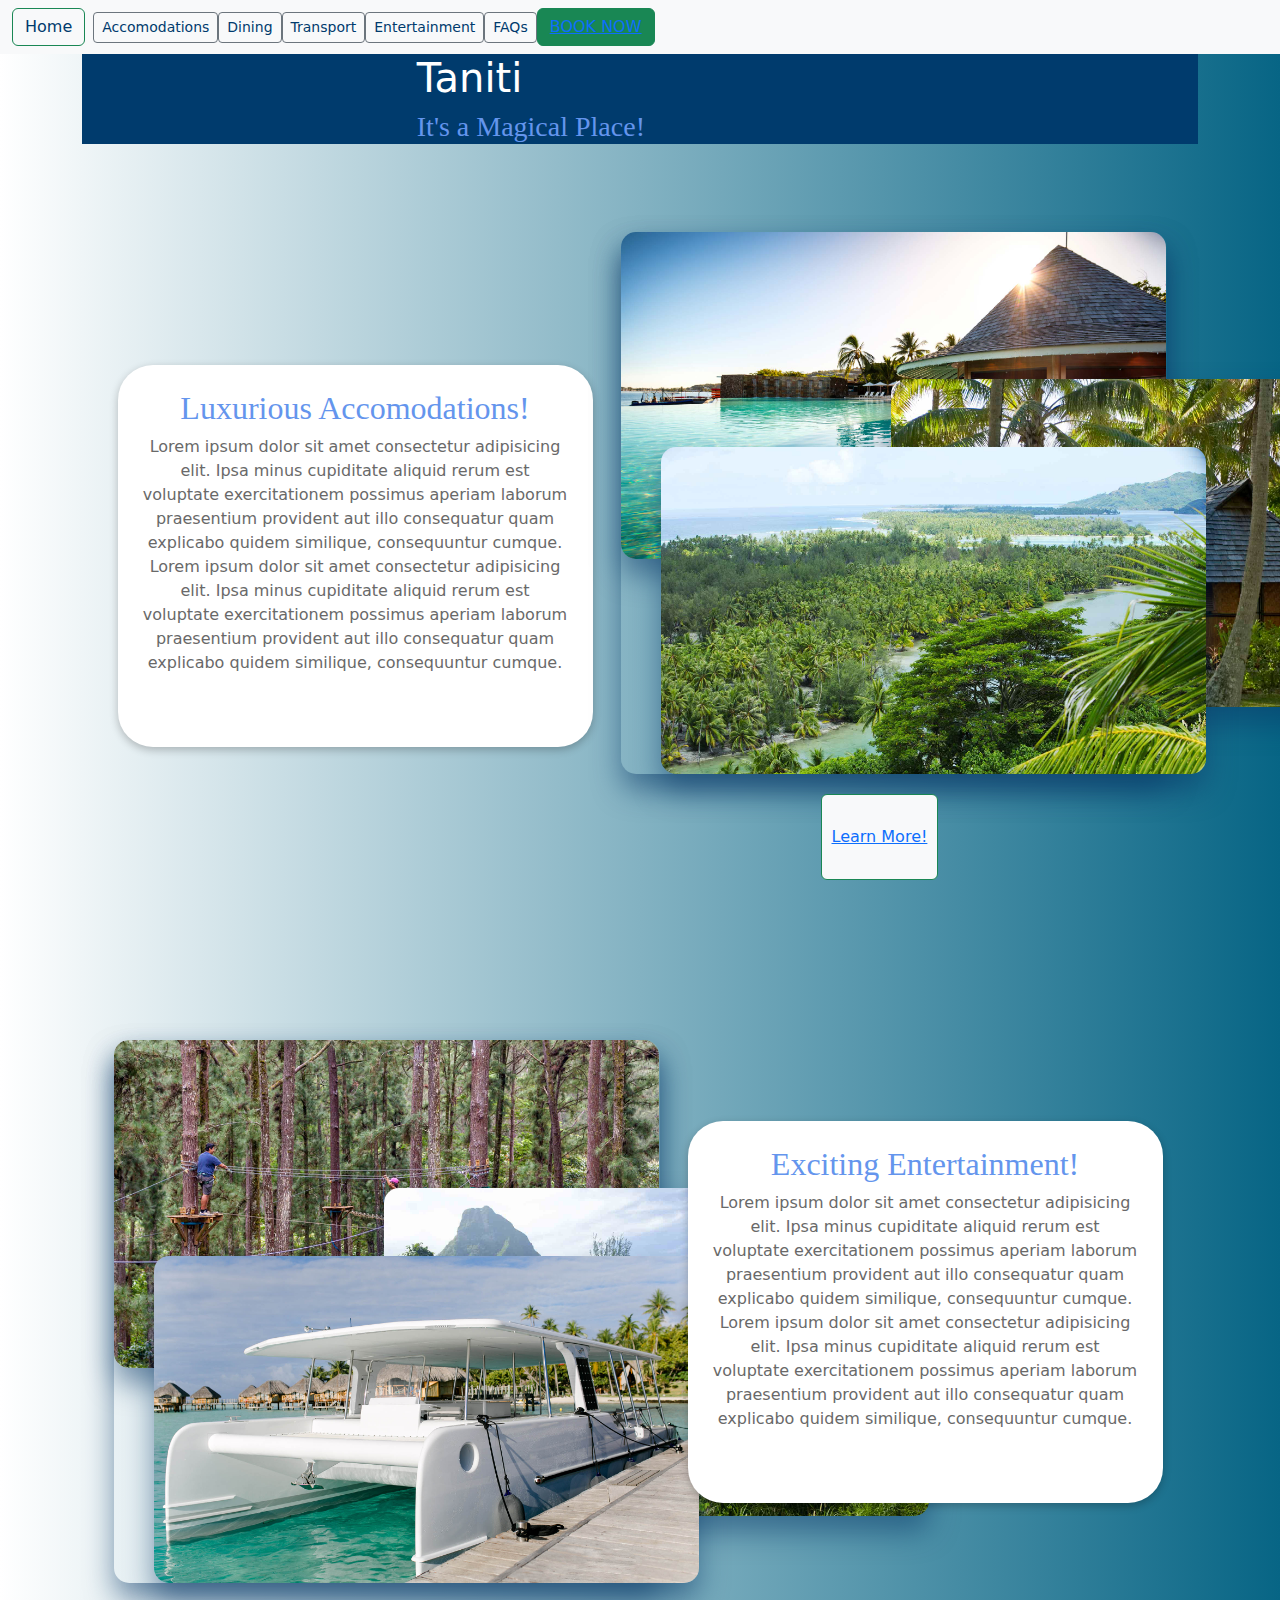
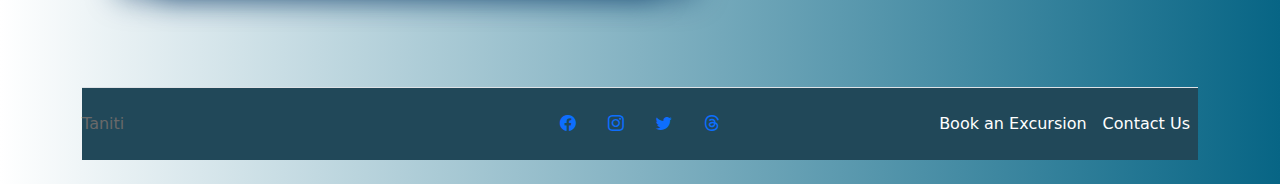
<file: index.html>
<!doctype html>
<html lang="en">
  <head>
    <meta charset="utf-8">
    <meta name="viewport" content="width=device-width, initial-scale=1">
    <title>Visit Tahiti</title>
    <link href="https://cdn.jsdelivr.net/npm/bootstrap@5.3.3/dist/css/bootstrap.min.css" rel="stylesheet" integrity="sha384-QWTKZyjpPEjISv5WaRU9OFeRpok6YctnYmDr5pNlyT2bRjXh0JMhjY6hW+ALEwIH" crossorigin="anonymous">
    <link rel="stylesheet" href="https://stackpath.bootstrapcdn.com/bootstrap/4.1.3/css/bootstrap.min.css" integrity="sha384-MCw98/SFnGE8fJT3GXwEOngsV7Zt27NXFoaoApmYm81iuXoPkFOJwJ8ERdknLPMO" crossorigin="anonymous">
    <link rel="stylesheet" href="https://cdn.jsdelivr.net/npm/bootstrap-icons@1.11.3/font/bootstrap-icons.min.css">
    <link href="style.css" rel="stylesheet">
  </head>
  <body>
    <nav class="navbar bg-body-tertiary bg-light navbar-dark">
  <form class="container-fluid justify-content-start">
    <a class="btn btn-outline-success me-2" href="index.html" type="button">Home</a>
    <a class="btn btn-sm btn-outline-secondary" type="button" href="accomodation.html">Accomodations</a>
    <a class="btn btn-sm btn-outline-secondary" type="button" href="dining.html">Dining</an>
    <a class="btn btn-sm btn-outline-secondary" type="button" href="transport.html">Transport</a>
    <a class="btn btn-sm btn-outline-secondary" type="button" href="entertainment.html">Entertainment</a>
    <a class="btn btn-sm btn-outline-secondary" type="button" href="faq.html">FAQs</a>
        
    <div class="ml-auto">
        <button class="btn btn-success"><a href="booking.html">BOOK NOW</a></button>
    </div>
  </form>
  </nav>
<div class="container">
  <div class="jumbotron">
    <h1>Taniti</h1>
    <h3>It's a Magical Place!</h3>
  </div>

</div>


<section class="padding">
    <div class="container">
        <div class="row justify-content-center align-items-center">
            <div class="content col-12 col-lg-5 p-4 m-3">
                <div class="text-center">
                  <h2>Luxurious Accomodations!</h2>
                    <p class="mb-5">Lorem ipsum dolor sit amet consectetur adipisicing elit. Ipsa minus cupiditate aliquid rerum est voluptate exercitationem possimus aperiam laborum praesentium provident aut illo consequatur quam explicabo quidem similique, consequuntur cumque. <br>
                  Lorem ipsum dolor sit amet consectetur adipisicing elit. Ipsa minus cupiditate aliquid rerum est voluptate exercitationem possimus aperiam laborum praesentium provident aut illo consequatur quam explicabo quidem similique, consequuntur cumque.</p>
 
                </div>
            </div>
            <div class="col-12 col-lg-6">
                <div class="about_img">
                    <img src="images/tahiti1.jpg" alt="idea-images" class="about_img_1 ">
                    <img src="images/tahiti2.jpg" alt="idea-images" class="about_img_2">
                    <img src="images/tahiti3.jpg" alt="idea-images" class="about_img_3" >
                </div>
                <button class="btn btn-success bg-light booking"><a href="accomodation.html">Learn More!</a></button>

            </div>
        </div>

    </div>
</section>
<section class="padding">
    <div class="container">
        <div class="row justify-content-center align-items-center">
            
            <div class="col-12 col-lg-6">
                <div class="about_img">
                    <img src="images/adventure 1.jpg" alt="idea-images" class="about_img_1 ">
                    <img src="images/adventure2.jpg" alt="idea-images" class="about_img_2">
                    <img src="images/adventure3.jpg" alt="idea-images" class="about_img_3" >
                </div>
            </div>
            <div class="content col-12 col-lg-5 p-4 m-3">
                <div class="text-center">
                  <h2>Exciting Entertainment!</h2>
                    <p class="mb-5">Lorem ipsum dolor sit amet consectetur adipisicing elit. Ipsa minus cupiditate aliquid rerum est voluptate exercitationem possimus aperiam laborum praesentium provident aut illo consequatur quam explicabo quidem similique, consequuntur cumque. <br>
                  Lorem ipsum dolor sit amet consectetur adipisicing elit. Ipsa minus cupiditate aliquid rerum est voluptate exercitationem possimus aperiam laborum praesentium provident aut illo consequatur quam explicabo quidem similique, consequuntur cumque.</p>
 
                </div>
            </div>
        </div>
    </div>
</section>

  
</div>
      <div class="container">
        <footer class="d-flex flex-wrap justify-content-between align-items-center py-3 my-4 border-top">
          <p class="col-md-4 mb-0">Taniti</p>
        
            <ul class="nav">
              <li class="nav-item">
                  <a class="nav-link customLink" href="#" target="_blank"><i class="bi bi-facebook"></i></a>
              </li>
              <li class="nav-item">
                  <a class="nav-link customLink" href="#" Link target="_blank"><i class="bi bi-instagram"></i></a>
              </li>
              </li>
              <li class="nav-item">
                  <a class="nav-link customLink" href="#" Link target="_blank"><i class="bi bi-twitter"></i></a>
              </li>
  
              <li class="nav-item">
                  <a class="nav-link customLink" href="#" Link target="_blank"><i class="bi bi-threads"></i></a>
              </li>
          </ul>
         
      
          <ul class="nav col-md-4 justify-content-end">
            <li class="nav-item"><a href="entertainment.html" class="nav-link px-2 footer-nav ">Book an Excursion</a></li>
            <li class="nav-item"><a href="contact.html" class="nav-link px-2 footer-nav">Contact Us</a></li>
          </ul>
        </footer>
      </div>

   <script src="https://cdn.jsdelivr.net/npm/@popperjs/core@2.11.8/dist/umd/popper.min.js" integrity="sha384-I7E8VVD/ismYTF4hNIPjVp/Zjvgyol6VFvRkX/vR+Vc4jQkC+hVqc2pM8ODewa9r" crossorigin="anonymous"></script>
  <script src="https://cdn.jsdelivr.net/npm/bootstrap@5.3.3/dist/js/bootstrap.min.js" integrity="sha384-0pUGZvbkm6XF6gxjEnlmuGrJXVbNuzT9qBBavbLwCsOGabYfZo0T0to5eqruptLy" crossorigin="anonymous"></script>
  </body>
</html>
</file>
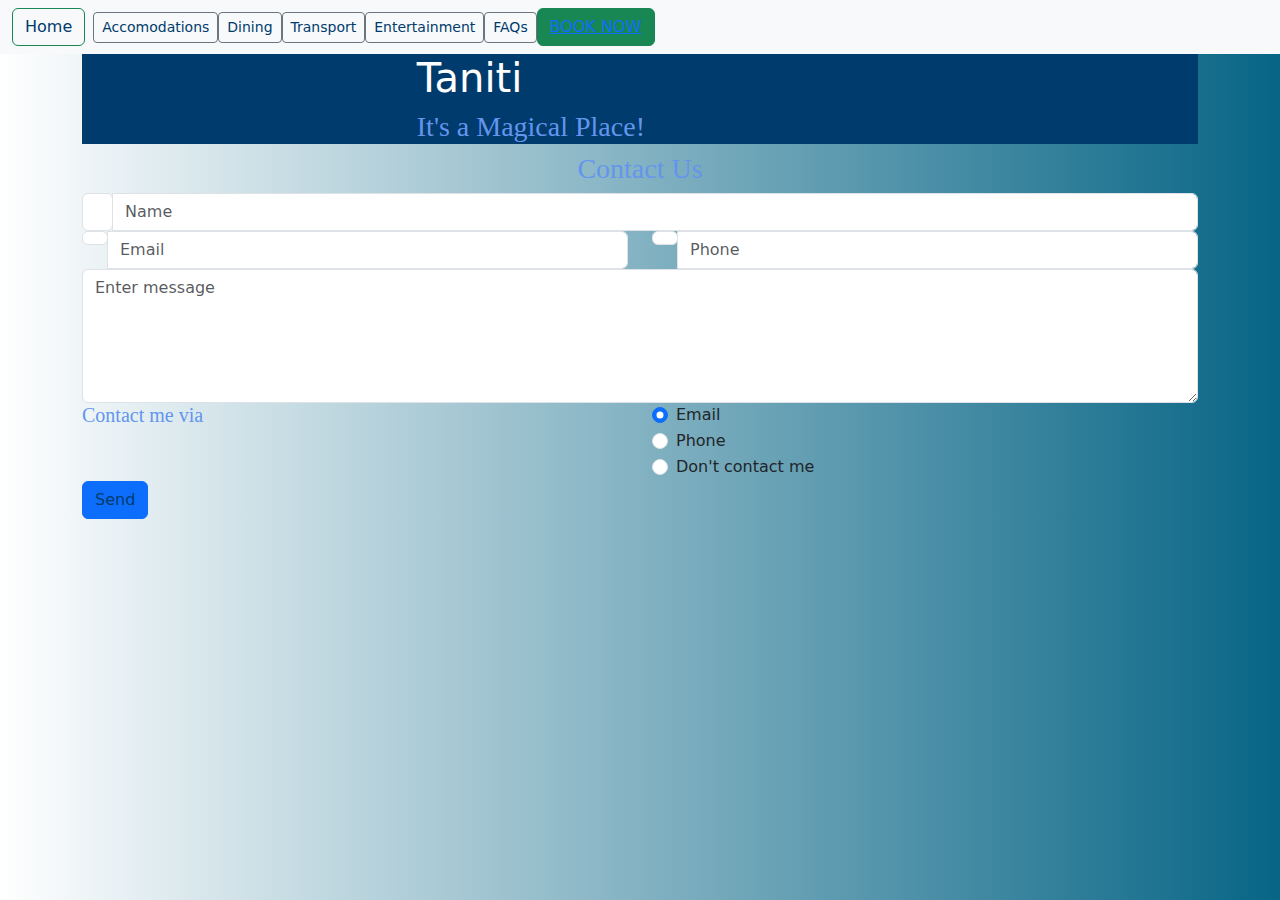
<file: contact.html>
<!doctype html>
<html lang="en">
  <head>
    <meta charset="utf-8">
    <meta name="viewport" content="width=device-width, initial-scale=1">
    <title>Visit Tahiti</title>
    <link href="https://cdn.jsdelivr.net/npm/bootstrap@5.3.3/dist/css/bootstrap.min.css" rel="stylesheet" integrity="sha384-QWTKZyjpPEjISv5WaRU9OFeRpok6YctnYmDr5pNlyT2bRjXh0JMhjY6hW+ALEwIH" crossorigin="anonymous">
    <link rel="stylesheet" href="https://stackpath.bootstrapcdn.com/bootstrap/4.1.3/css/bootstrap.min.css" integrity="sha384-MCw98/SFnGE8fJT3GXwEOngsV7Zt27NXFoaoApmYm81iuXoPkFOJwJ8ERdknLPMO" crossorigin="anonymous">
    <link rel="stylesheet" href="https://cdn.jsdelivr.net/npm/bootstrap-icons@1.11.3/font/bootstrap-icons.min.css">
    <link href="style.css" rel="stylesheet">
  </head>
  <body>
    <nav class="navbar bg-body-tertiary bg-light navbar-dark">
  <form class="container-fluid justify-content-start">
    <a class="btn btn-outline-success me-2" href="index.html" type="button">Home</a>
    <a class="btn btn-sm btn-outline-secondary" type="button" href="accomodation.html">Accomodations</a>
    <a class="btn btn-sm btn-outline-secondary" type="button" href="dining.html">Dining</an>
    <a class="btn btn-sm btn-outline-secondary" type="button" href="transport.html">Transport</a>
    <a class="btn btn-sm btn-outline-secondary" type="button" href="entertainment.html">Entertainment</a>
    <a class="btn btn-sm btn-outline-secondary" type="button" href="faq.html">FAQs</a>
        
    <div class="ml-auto">
        <button class="btn btn-success"><a href="booking.html">BOOK NOW</a></button>
    </div>
  </form>
  </nav>
<div class="container">
  <div class="jumbotron">
    <h1>Taniti</h1>
    <h3>It's a Magical Place!</h3>
  </div>

</div>

<div class="container">
    <!-- replace with your endoint URL -->
    <form action="https://app.99inbound.com/e/123" method="POST" target="_blank">
      <h3 style="text-align: center;">Contact Us</h3>
  
      <div class="form-group">
        <div class="input-group">
          <div class="input-group-prepend">
            <span class="input-group-text bg-white"><i class="fa fa-user"></i>&nbsp</span>
          </div>
          <input name="name" type="text" placeholder="Name" class="form-control border-left-0" required>
        </div>
      </div>
      
      <div class="row">
        <div class="col">
          <div class="form-group">
            <div class="input-group">
              <div class="input-group-prepend">
                <span class="input-group-text bg-white"><i class="fa fa-envelope"></i></span>
              </div>
              <input name="email" type="email" placeholder="Email" class="form-control border-left-0" required>
            </div>
          </div>
        </div>
        <div class="col">
          <div class="form-group">
            <div class="input-group">
              <div class="input-group-prepend">
                <span class="input-group-text bg-white"><i class="fa fa-phone"></i></span>
              </div>
              <input name="phone" type="tel" placeholder="Phone" class="form-control border-left-0" required>
            </div>
          </div>
        </div>
      </div>
      <div class="form-group">
          <textarea class="form-control" id="message" rows="5" placeholder="Enter message" required></textarea>
      </div>
      
      <div class="form-group">   
        <fieldset>
          <div class='row'>
              <div class="col">
                <legend><h5>Contact me via</h5></legend>
              </div>
  
              <div class="col">
                <div class="form-check form-check">
                  <input class="form-check-input" type="radio" name="byemail" id="byemail" value="email" checked>
                  <label class="form-check-label" for="byemail">Email</label>
                </div>
                <div class="form-check form-check">
                  <input class="form-check-input" type="radio" name="byphone" id="byphone" value="phone">
                  <label class="form-check-label" for="phone">Phone</label>
                </div>
                <div class="form-check form-check">
                  <input class="form-check-input" type="radio" name="dont" id="dont" value="dont">
                  <label class="form-check-label" for="dont">Don't contact me</label>
                </div>
              </div>
          </div>
        </fieldset>
      </div>
      
      <button type="submit" class="btn btn-primary float-right">
        <i class="fa fa-paper-plane"></i> 
        Send
      </button>
    </form>
  </div>
   <script src="https://cdn.jsdelivr.net/npm/@popperjs/core@2.11.8/dist/umd/popper.min.js" integrity="sha384-I7E8VVD/ismYTF4hNIPjVp/Zjvgyol6VFvRkX/vR+Vc4jQkC+hVqc2pM8ODewa9r" crossorigin="anonymous"></script>
  <script src="https://cdn.jsdelivr.net/npm/bootstrap@5.3.3/dist/js/bootstrap.min.js" integrity="sha384-0pUGZvbkm6XF6gxjEnlmuGrJXVbNuzT9qBBavbLwCsOGabYfZo0T0to5eqruptLy" crossorigin="anonymous"></script>
  </body>
</html>
</file>
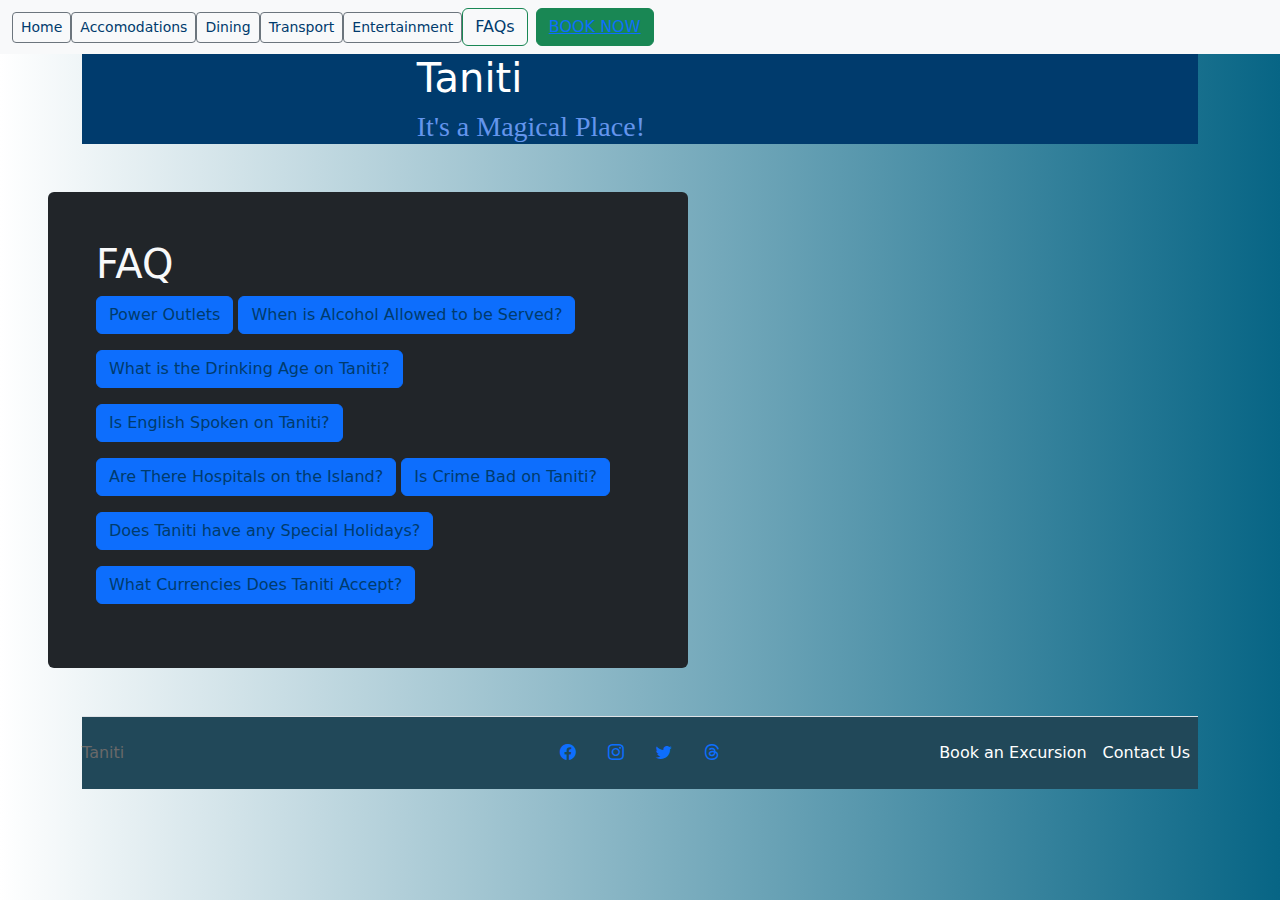
<file: faq.html>
<!doctype html>
<html lang="en">
  <head>
    <meta charset="utf-8">
    <meta name="viewport" content="width=device-width, initial-scale=1">
    <title>Visit Tahiti</title>
    <link href="https://cdn.jsdelivr.net/npm/bootstrap@5.3.3/dist/css/bootstrap.min.css" rel="stylesheet" integrity="sha384-QWTKZyjpPEjISv5WaRU9OFeRpok6YctnYmDr5pNlyT2bRjXh0JMhjY6hW+ALEwIH" crossorigin="anonymous">
    <link rel="stylesheet" href="https://stackpath.bootstrapcdn.com/bootstrap/4.1.3/css/bootstrap.min.css" integrity="sha384-MCw98/SFnGE8fJT3GXwEOngsV7Zt27NXFoaoApmYm81iuXoPkFOJwJ8ERdknLPMO" crossorigin="anonymous">
    <link rel="stylesheet" href="https://cdn.jsdelivr.net/npm/bootstrap-icons@1.11.3/font/bootstrap-icons.min.css">
    <link href="style.css" rel="stylesheet">
  </head>
  <body>
    <nav class="navbar bg-body-tertiary bg-light navbar-dark">
  <form class="container-fluid justify-content-start">
    <a class="btn btn-sm btn-outline-secondary" href="index.html" type="button">Home</a>
    <a class="btn btn-sm btn-outline-secondary" type="button" href="accomodation.html">Accomodations</a>
    <a class="btn btn-sm btn-outline-secondary" type="button" href="dining.html">Dining</an>
    <a class="btn btn-sm btn-outline-secondary" type="button" href="transport.html">Transport</a>
    <a class="btn btn-sm btn-outline-secondary" type="button" href="entertainment.html">Entertainment</a>
    <a class="btn btn-outline-success me-2" type="button" href="faq.html">FAQs</a>
        
    <div class="ml-auto">
        <button class="btn btn-success"><a href="booking.html">BOOK NOW</a></button>
    </div>
  </form>
  </nav>
<div class="container">
  <div class="jumbotron">
    <h1>Taniti</h1>
    <h3>It's a Magical Place!</h3>
  </div>

</div>

<div class=
"container rounded h-75 w-50 m-5 p-5 text-light bg-dark">
		<h1>FAQ</h1>
		<p class="d-inline-flex gap-1 ">
			<a class="btn btn-primary" data-bs-toggle="collapse"
				href="#collapseExample" role="button"
				aria-expanded="false" aria-controls="collapseExample">
				Power Outlets
			</a>
		</p>
		<div class="collapse" id="collapseExample">
			<div class="card card-body text-black">
				Power outlets are 120 volts (the same as in the United States). 
			</div>
		</div>
        <p class="d-inline-flex gap-1 ">
			<a class="btn btn-primary" data-bs-toggle="collapse"
				href="#alcohol" role="button"
				aria-expanded="false" aria-controls="collapseExample">
            When is Alcohol Allowed to be Served?
            </a>
		</p>
		<div class="collapse" id="alcohol">
			<div class="card card-body text-black">
                Alcohol is not allowed to be served or sold between the hours of midnight and 9:00 a.m. 			</div>
		</div>
        <p class="d-inline-flex gap-1 ">
			<a class="btn btn-primary" data-bs-toggle="collapse"
				href="#alcohol2" role="button"
				aria-expanded="false" aria-controls="collapseExample">
            What is the Drinking Age on Taniti?
            </a>
		</p>
		<div class="collapse" id="alcohol2">
			<div class="card card-body text-black">
                The drinking age on Taniti is 18 and the drinking age is not strictly enforced.			</div>
		</div>
        <p class="d-inline-flex gap-1 ">
			<a class="btn btn-primary" data-bs-toggle="collapse"
				href="#alcohol3" role="button"
				aria-expanded="false" aria-controls="collapseExample">
            Is English Spoken on Taniti?
            </a>
		</p>
		<div class="collapse" id="alcohol3">
			<div class="card card-body text-black">
                Many younger Tanitians speak fluent English. Very little English is spoken in rural areas
            especially by the older residents.			</div>
		</div>
        <p class="d-inline-flex gap-1 ">
			<a class="btn btn-primary" data-bs-toggle="collapse"
				href="#alcohol4" role="button"
				aria-expanded="false" aria-controls="collapseExample">
            Are There Hospitals on the Island?
            </a>
		</p>
		<div class="collapse" id="alcohol4">
			<div class="card card-body text-black">
                There is one hospital and several clinics. The hospital has many multilingual employees. 			</div>
		</div>
        <p class="d-inline-flex gap-1 ">
			<a class="btn btn-primary" data-bs-toggle="collapse"
				href="#alcohol7" role="button"
				aria-expanded="false" aria-controls="collapseExample">
            Is Crime Bad on Taniti?
            </a>
		</p>
		<div class="collapse" id="alcohol7">
			<div class="card card-body text-black">
                Violent crime is very rare on Taniti, but as tourism increase, there are more reports of pickpocketing and other 
            petty crimes. 			</div>
		</div>
        <p class="d-inline-flex gap-1 ">
			<a class="btn btn-primary" data-bs-toggle="collapse"
				href="#alcohol5" role="button"
				aria-expanded="false" aria-controls="collapseExample">
            Does Taniti have any Special Holidays?
            </a>
		</p>
		<div class="collapse" id="alcohol5">
			<div class="card card-body text-black">
                Taniti enjoys a large number of national holidays, and many tourist attractions and restaurants will be closed
            on holidays, so visitors should plan accordingly.			</div>
		</div>
        <p class="d-inline-flex gap-1 ">
			<a class="btn btn-primary" data-bs-toggle="collapse"
				href="#alcohol6" role="button"
				aria-expanded="false" aria-controls="collapseExample">
            What Currencies Does Taniti Accept?
            </a>
		</p>
		<div class="collapse" id="alcohol6">
			<div class="card card-body text-black">
                Taniti uses the U.S. dollar as its currency, but many businesses will also accept euros and yen. Several banks facilitate currency exchange, and 
            many businesses accept major credit cards.			</div>
		</div>
	</div>
  
</div>
      <div class="container">
        <footer class="d-flex flex-wrap justify-content-between align-items-center py-3 my-4 border-top">
          <p class="col-md-4 mb-0">Taniti</p>
        
            <ul class="nav">
              <li class="nav-item">
                  <a class="nav-link customLink" href="#" target="_blank"><i class="bi bi-facebook"></i></a>
              </li>
              <li class="nav-item">
                  <a class="nav-link customLink" href="#" Link target="_blank"><i class="bi bi-instagram"></i></a>
              </li>
              </li>
              <li class="nav-item">
                  <a class="nav-link customLink" href="#" Link target="_blank"><i class="bi bi-twitter"></i></a>
              </li>
  
              <li class="nav-item">
                  <a class="nav-link customLink" href="#" Link target="_blank"><i class="bi bi-threads"></i></a>
              </li>
          </ul>
         
      
          <ul class="nav col-md-4 justify-content-end">
            <li class="nav-item"><a href="entertainment.html" class="nav-link px-2 footer-nav ">Book an Excursion</a></li>
            <li class="nav-item"><a href="contact.html" class="nav-link px-2 footer-nav">Contact Us</a></li>
          </ul>
        </footer>
      </div>

   <script src="https://cdn.jsdelivr.net/npm/@popperjs/core@2.11.8/dist/umd/popper.min.js" integrity="sha384-I7E8VVD/ismYTF4hNIPjVp/Zjvgyol6VFvRkX/vR+Vc4jQkC+hVqc2pM8ODewa9r" crossorigin="anonymous"></script>
  <script src="https://cdn.jsdelivr.net/npm/bootstrap@5.3.3/dist/js/bootstrap.min.js" integrity="sha384-0pUGZvbkm6XF6gxjEnlmuGrJXVbNuzT9qBBavbLwCsOGabYfZo0T0to5eqruptLy" crossorigin="anonymous"></script>
  </body>
</html>
</file>
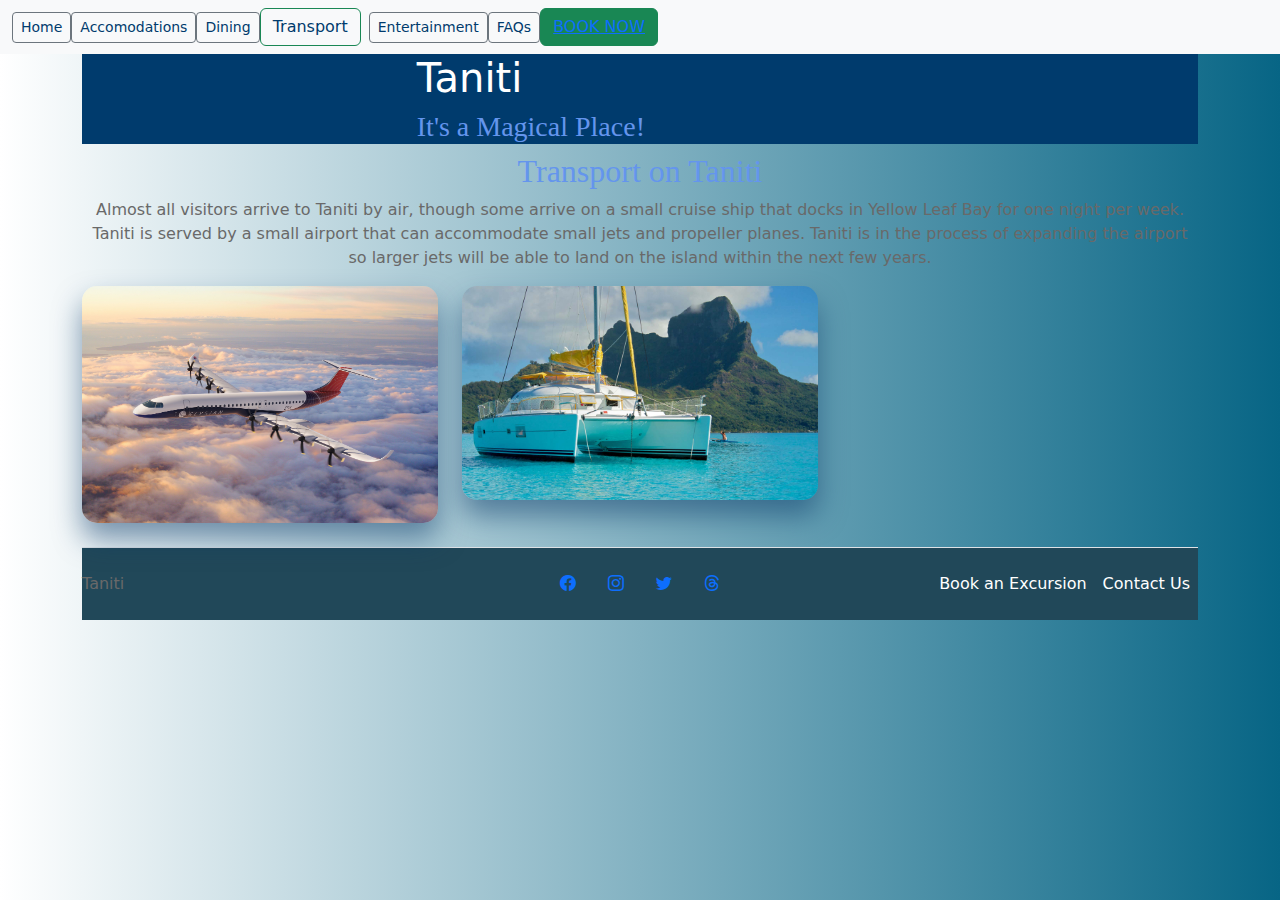
<file: transport.html>
<!doctype html>
<html lang="en">
  <head>
    <meta charset="utf-8">
    <meta name="viewport" content="width=device-width, initial-scale=1">
    <title>Visit Tahiti</title>
    <link href="https://cdn.jsdelivr.net/npm/bootstrap@5.3.3/dist/css/bootstrap.min.css" rel="stylesheet" integrity="sha384-QWTKZyjpPEjISv5WaRU9OFeRpok6YctnYmDr5pNlyT2bRjXh0JMhjY6hW+ALEwIH" crossorigin="anonymous">
    <link rel="stylesheet" href="https://stackpath.bootstrapcdn.com/bootstrap/4.1.3/css/bootstrap.min.css" integrity="sha384-MCw98/SFnGE8fJT3GXwEOngsV7Zt27NXFoaoApmYm81iuXoPkFOJwJ8ERdknLPMO" crossorigin="anonymous">
    <link rel="stylesheet" href="https://cdn.jsdelivr.net/npm/bootstrap-icons@1.11.3/font/bootstrap-icons.min.css">
    <link href="style.css" rel="stylesheet">
  </head>
  <body>
    <nav class="navbar bg-body-tertiary bg-light navbar-dark">
  <form class="container-fluid justify-content-start">
    <a class="btn btn-sm btn-outline-secondary" href="index.html" type="button">Home</a>
    <a class="btn btn-sm btn-outline-secondary" type="button" href="accomodation.html">Accomodations</a>
    <a class="btn btn-sm btn-outline-secondary" type="button" href="dining.html">Dining</an>
    <a class="btn btn-outline-success me-2" type="button" href="transport.html">Transport</a>
    <a class="btn btn-sm btn-outline-secondary" type="button" href="entertainment.html">Entertainment</a>
    <a class="btn btn-sm btn-outline-secondary" type="button" href="faq.html">FAQs</a>
        
    <div class="ml-auto">
        <button class="btn btn-success"><a href="booking.html">BOOK NOW</a></button>
    </div>
  </form>
  </nav>
<div class="container">
  <div class="jumbotron">
    <h1>Taniti</h1>
    <h3>It's a Magical Place!</h3>
  </div>

</div>


<section class="gallery_area section_gap">
    <div class="container">
        <div class="section_title text-center">
            <h2 class="title_color">Transport on Taniti</h2>
            <p>Almost all visitors arrive to Taniti by air, though some arrive on a small cruise ship that docks in Yellow Leaf Bay for one night per week. Taniti is served by a small airport that can accommodate small jets and propeller planes. Taniti is in the process of expanding the airport so larger jets will be able to land on the island within the next few years. </p>
            
        </div>
        <div class="row imageGallery1" id="gallery">
            <div class="col-md-4 gallery_item">
                <div class="gallery_img">
                    <img src="images/trans2.jpg" alt="">
                    <div class="hover">
                        <a class="light" href="images/trans2.jpg"><i class="fa fa-expand"></i></a>
                    </div>
                </div>
            </div>
            <div class="col-md-4 gallery_item">
                <div class="gallery_img">
                    <img src="images/transport1.jpg" alt="">
                    <div class="hover">
                        <a class="light" href="images/transport1.jpg"><i class="fa fa-expand"></i></a>
                    </div>
                </div>
            </div>
            
        </div>
    </div>
</section>
  
</div>
      <div class="container">
        <footer class="d-flex flex-wrap justify-content-between align-items-center py-3 my-4 border-top">
          <p class="col-md-4 mb-0">Taniti</p>
        
            <ul class="nav">
              <li class="nav-item">
                  <a class="nav-link customLink" href="#" target="_blank"><i class="bi bi-facebook"></i></a>
              </li>
              <li class="nav-item">
                  <a class="nav-link customLink" href="#" Link target="_blank"><i class="bi bi-instagram"></i></a>
              </li>
              </li>
              <li class="nav-item">
                  <a class="nav-link customLink" href="#" Link target="_blank"><i class="bi bi-twitter"></i></a>
              </li>
  
              <li class="nav-item">
                  <a class="nav-link customLink" href="#" Link target="_blank"><i class="bi bi-threads"></i></a>
              </li>
          </ul>
         
      
          <ul class="nav col-md-4 justify-content-end">
            <li class="nav-item"><a href="entertainment.html" class="nav-link px-2 footer-nav ">Book an Excursion</a></li>
            <li class="nav-item"><a href="contact.html" class="nav-link px-2 footer-nav">Contact Us</a></li>
          </ul>
        </footer>
      </div>

   <script src="https://cdn.jsdelivr.net/npm/@popperjs/core@2.11.8/dist/umd/popper.min.js" integrity="sha384-I7E8VVD/ismYTF4hNIPjVp/Zjvgyol6VFvRkX/vR+Vc4jQkC+hVqc2pM8ODewa9r" crossorigin="anonymous"></script>
  <script src="https://cdn.jsdelivr.net/npm/bootstrap@5.3.3/dist/js/bootstrap.min.js" integrity="sha384-0pUGZvbkm6XF6gxjEnlmuGrJXVbNuzT9qBBavbLwCsOGabYfZo0T0to5eqruptLy" crossorigin="anonymous"></script>
  </body>
</html>
</file>
<file: style.css>
footer {
    width:100%;
    display: flex;
    flex-direction: row;
    flex-wrap: wrap;
    background-color: #214859;
    color: white
}
li {
    list-style-type: none;
}

.btn{
    color: #003B6D;
}

.navbar{
    background-color: #6699CC;
}
.logo-nav-image{

    margin-right: 20px;
}

.left-content{

    margin-top: 30px;
}


.footer-nav{
    color: white
}

.footer-nav:hover{
    color: #676767;
}

.btn-outline-success:hover{
    background-color: #676767;
}

.services{
    padding: 0;
    list-style-type:disc;
}
.accomodation_item {
  margin-bottom: 30px;
}

.accomodation_item .hotel_img {
  position: relative;
  margin-bottom: 10px;
  overflow: hidden;
  border-radius: 10px;
}

.accomodation_item .hotel_img img {
  -webkit-transition: all 0.4s linear;
  -o-transition: all 0.4s linear;
  transition: all 0.4s linear;
}

.accomodation_item .hotel_img .theme_btn {
  position: absolute;
  bottom: 20px;
  left: 50%;
  -webkit-transform: translate(-50%);
  -ms-transform: translate(-50%);
  transform: translate(-50%);
  padding: 5px 25px;
  max-width: 128px;
}

.accomodation_item .hotel_img:hover img {
  -webkit-transform: scale(1.19);
  -ms-transform: scale(1.19);
  transform: scale(1.19);
}

.accomodation_item h5 {
  font-size: 24px;
  line-height: 28px;
  color: #232b5d;
  font-weight: 600;
  margin-bottom: 0px;
}

.accomodation_item h5 small {
  font-weight: 300;
  font-size: 14px;
}
.jumbotron{
    padding-left: 30%;
    background-color:#003B6D;
    color: white;
}
.slogan{
    padding: 10px 60px;
    font-style:italic;
}
.adoption{
    background-color:#6699CC;
    color:white;
}
.button_hover {
    border-radius: 0px;
    position: relative;
    z-index: 1;
    -webkit-transition: all 0.3s linear;
    -o-transition: all 0.3s linear;
    transition: all 0.3s linear;
    overflow: hidden;
    border: 0px;
    display: inline-block;
    text-align: center;
  }
  
  .button_hover:before {
    content: "";
    width: 100%;
    height: 100%;
    left: 0;
    top: 0;
    position: absolute;
    -webkit-transform: translateX(-100%);
    -ms-transform: translateX(-100%);
    transform: translateX(-100%);
    z-index: -1;
    background: #f8b100;
    -webkit-transition: all 0.3s linear;
    -o-transition: all 0.3s linear;
    transition: all 0.3s linear;
    opacity: 0;
  }
  
  .button_hover:hover {
    color: #fff;
  }
  
  .button_hover:hover:before {
    -webkit-transform: translateX(0);
    -ms-transform: translateX(0);
    transform: translateX(0);
    opacity: 1;
  }
.book_now_btn {
    width: 100%;
    display: block;
    background-color: #003B6D;
    color: whitesmoke;
    text-transform: uppercase;
    font-size: 14px;
    line-height: 30px;
    font-weight: 500;
    padding: 5px 20px;
  }
  
  .hotel_booking_table {
    background: #04091e;
    -webkit-box-align: center;
    -ms-flex-align: center;
    align-items: center;
    padding: 40px 50px 30px;
    display: -webkit-box;
    display: -ms-flexbox;
    display: flex;
  }
  
  .hotel_booking_table h2 {
    font-size: 24px;
    line-height: 30px;
    color: #fff;
    text-transform: uppercase;
  }
  
  .boking_table {
    margin-left: -50px;
  }
  
  .book_tabel_item .form-group {
    margin-bottom: 0px;
  }
  
  .book_tabel_item .form-group .input-group {
    position: relative;
  }
  
  .book_tabel_item .form-group .input-group .form-control {
    border: 1px solid #2b3146;
    background: transparent;
    border-radius: 0px;
    font-size: 13px;
    line-height: 38px;
    padding: 0px 20px;
    color: #777777;
    z-index: 0;
  }
  
  .book_tabel_item .form-group .input-group .form-control.placeholder {
    color: #777777;
  }
  
  .book_tabel_item .form-group .input-group .form-control:-moz-placeholder {
    color: #777777;
  }
  
  .book_tabel_item .form-group .input-group .form-control::-moz-placeholder {
    color: #777777;
  }
  
  .book_tabel_item .form-group .input-group .form-control::-webkit-input-placeholder {
    color: #777777;
  }
  
  .book_tabel_item .form-group .input-group .form-control:focus {
    outline: none;
    -webkit-box-shadow: none;
    box-shadow: none;
  }
  
  .book_tabel_item .form-group .input-group .input-group-addon {
    background: transparent;
    padding: 0px;
    border: 0px;
    position: absolute;
    right: 20px;
    top: 50%;
    -webkit-transform: translateY(-50%);
    -ms-transform: translateY(-50%);
    transform: translateY(-50%);
    color: #777777;
    z-index: 2;
  }
  
  .book_tabel_item .input-group {
    margin-bottom: 10px;
  }
  
  .book_tabel_item .nice-select {
    background: transparent;
    border-radius: 0px;
    border: 1px solid #2b3146;
    font-size: 13px;
    line-height: 40px;
    height: 40px;
    color: #777;
  }
  
  .book_tabel_item .nice-select:after {
    content: "\e874";
    font-family: 'Linearicons-Free';
    font-size: 13px;
    color: #777777;
    border: 0px;
    top: 0;
    margin-top: 0px;
    right: 20px;
    -webkit-transform: rotate(0);
    -ms-transform: rotate(0);
    transform: rotate(0);
    -webkit-transform-origin: 0 0;
    -ms-transform-origin: 0 0;
    transform-origin: 0 0;
  }
  
  blog_right_sidebar .search_widget .input-group .form-control {
    font-size: 14px;
    line-height: 29px;
    border: 0px;
    width: 100%;
    font-weight: 300;
    color: #fff;
    padding-left: 20px;
    border-radius: 45px;
    z-index: 0;
    background: #f3c300;
  }
  
  .blog_right_sidebar .search_widget .input-group .form-control.placeholder {
    color: #fff;
  }
  
  .blog_right_sidebar .search_widget .input-group .form-control:-moz-placeholder {
    color: #fff;
  }
  
  .blog_right_sidebar .search_widget .input-group .form-control::-moz-placeholder {
    color: #fff;
  }
  
  .blog_right_sidebar .search_widget .input-group .form-control::-webkit-input-placeholder {
    color: #fff;
  }
  
  .blog_right_sidebar .search_widget .input-group .form-control:focus {
    -webkit-box-shadow: none;
    box-shadow: none;
  }
  
  .blog_right_sidebar .search_widget .input-group .btn-default {
    position: absolute;
    right: 20px;
    background: transparent;
    border: 0px;
    -webkit-box-shadow: none;
    box-shadow: none;
    font-size: 14px;
    color: #fff;
    padding: 0px;
    top: 50%;
    -webkit-transform: translateY(-50%);
    -ms-transform: translateY(-50%);
    transform: translateY(-50%);
    z-index: 1;
  }
  .input-group-icon {
    position: relative;
  }
  
  .input-group-icon .icon {
    position: absolute;
    left: 20px;
    top: 0;
    line-height: 40px;
    z-index: 3;
  }
  
  .input-group-icon .icon i {
    color: #797979;
  }
  
  .input-group-icon .single-input {
    padding-left: 45px;
  }
.image-main{
    padding-left: 100px;
}
.default-select .nice-select {
    border: none;
    border-radius: 0px;
    height: 40px;
    background: #fff;
    padding-left: 20px;
    padding-right: 40px;
  }
  
  .default-select .nice-select .list {
    margin-top: 0;
    border: none;
    border-radius: 0px;
    -webkit-box-shadow: none;
    box-shadow: none;
    width: 100%;
    padding: 10px 0 10px 0px;
  }
  
  .default-select .nice-select .list .option {
    font-weight: 300;
    -webkit-transition: all 0.3s ease 0s;
    -moz-transition: all 0.3s ease 0s;
    -o-transition: all 0.3s ease 0s;
    transition: all 0.3s ease 0s;
    line-height: 28px;
    min-height: 28px;
    font-size: 12px;
    padding-left: 20px;
  }
  
  .default-select .nice-select .list .option.selected {
    color: #f8b600;
    background: transparent;
  }
  
  .default-select, .nice-select, .list, .option:hover {
    color: #f8b600;
    background: transparent;
  }
  
  .default-select, .current {
    margin-right: 50px;
    font-weight: 300;
  }
  
  .default-select, .nice-select::after {
    right: 20px;
  }
  
  @media (max-width: 991px) {
    .left-align-p p {
      margin-top: 20px;
    }
  }
  
  .form-select {
    height: 40px;
    width: 100%;
  }
  
  .form-select, .nice-select {
    border: none;
    border-radius: 0px;
    height: 40px;
    background: #fff !important;
    padding-left: 45px;
    padding-right: 40px;
    width: 100%;
  }
  
  .form-select, .nice-select, .list {
    margin-top: 0;
    border: none;
    border-radius: 0px;
    -webkit-box-shadow: none;
    box-shadow: none;
    width: 100%;
    padding: 10px 0 10px 0px;
  }
  
  .mt-10 {
    margin-top: 10px;
  }
  
  .form-select, .nice-select, .list, .option {
    font-weight: 300;
    -webkit-transition: all 0.3s ease 0s;
    -moz-transition: all 0.3s ease 0s;
    -o-transition: all 0.3s ease 0s;
    transition: all 0.3s ease 0s;
    line-height: 28px;
    min-height: 28px;
    font-size: 12px;
    padding-left: 45px;
  }
  
  .form-select, .nice-select, .list, .option.selected {
    color: #f8b600;
    background: transparent;
  }
  
  .form-select, .nice-select, .list, .option:hover {
    color: #f8b600;
    background: transparent;
  }
  
  .form-select, .current {
    margin-right: 50px;
    font-weight: 300;
  }
  
  .form-select, .nice-select::after {
    right: 20px;
  }
.p-3{
    background-color: #6699CC;
    color: white;
}
.care-tips{
        padding: 10px 500px;
        
}

.form-submit{
    background-color: #003B6D;
    color: white;
    margin-top: 50px;
}

.form-submit:hover{
    background-color: #BDBDBD;
}

.booking{
    margin-left: 200px;
    margin-top: 20px;
    padding: 30px 10px 30px 10px;
}


@import url('https://fonts.googleapis.com/css2?family=Molle:ital@1&display=swap');
 
body
{
  background-color: #f6feff;
  background: #076585;  /* fallback for old browsers */
background: -webkit-linear-gradient(to right, #fff, #076585);  /* Chrome 10-25, Safari 5.1-6 */
background: linear-gradient(to right, #fff, #076585); /* W3C, IE 10+/ Edge, Firefox 16+, Chrome 26+, Opera 12+, Safari 7+ */
 
  
}
 
h2, h3, h5
{
  font-family: 'Molle', cursive;
  color:CornflowerBlue;
}
 
p{
  color:DimGrey;
}
 
.padding {padding: 80px 0;}
 
.about_section, .about_img, img
{
    max-width:100%;
	  border-radius:15px;
    box-shadow:0 16px 28px 0 rgba(8,56,103,.5);}
.theme_btn {
      margin-top: 20px;
      cursor: pointer;
    }
@media (min-width:992px)
{
    
 
    .about_section, .about_img_2
    {
    margin:-180px 0 0 270px;}
    
    .about_section, .about_img_3
    {
    margin:-260px 0 0 40px;}
}
 
@media(max-width:991px)
{
    .about_section, .about_img img
  {
      margin:3rem 0;}
}
 
.about_section, .content 
{
  background-color:white;
  border-radius:35px;
  box-shadow: rgba(0, 0, 0, 0.24) 0px 3px 8px;
}
</file>
